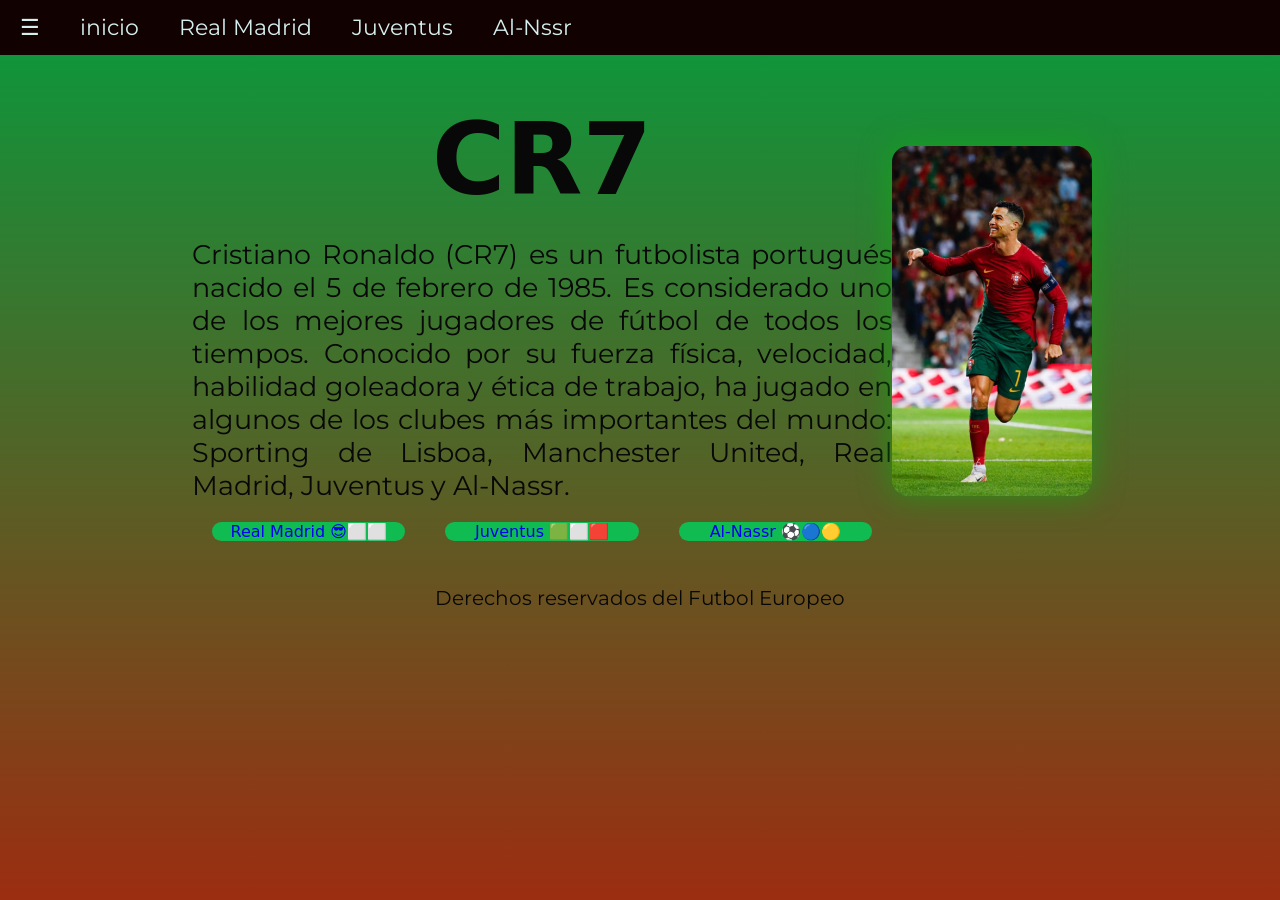
<file: Index.html>
<!DOCTYPE html>
<html lang="en">
<head>
    <meta charset="UTF-8">
    <meta name="viewport" content="width=<device-width>, initial-scale=1.0">
    <title>Document</title>
    <link rel="stylesheet" href="styletech.css">
</head>
<body>
    <header>
    <nav class="navbar">
        <a href="#" class="navbar-toggle" onclick="openNav()">&#9776</a> <!--Icono de tres barras horizontales-->
        <a href="Index.html">inicio</a>
       <a href="Real Madrid.html">Real Madrid</a>
            <a href="Juventus.html" >Juventus</a>
            <a href="Al-Nassr.html" >Al-Nssr</a>
        </div>
    </nav>
    <div id="mySidenav" class="sidenav">
        <a href="javascript: void(0) " class="closebtn" onclick="closeNav()">&times;</a>
        <a href="Index.html" >inicio</a>
       <a href="Real Madrid.html">Real Madrid</a>
            <a href="Juventus.html" >Juventus</a>
            <a href="Al-Nassr.html" >Al-Nssr</a>
        </div>
    </div>
    </header>
    <main class="presentacion-main">
      <section class="presentacion-section">
        <h1 class="titulo"> CR7 </h1>
        <p class="contenido-parrafo"> Cristiano Ronaldo (CR7) es un futbolista portugués nacido el 5 de febrero de 1985. 
                Es considerado uno de los mejores jugadores de fútbol de todos los tiempos.
                 Conocido por su fuerza física, velocidad, habilidad goleadora y ética de trabajo,
                  ha jugado en algunos de los clubes más importantes del mundo: Sporting de Lisboa, Manchester United,
                 Real Madrid, Juventus y Al-Nassr. </p>
            <div class="hypervinculo">
                <a class="link" href="https://www.realmadrid.com/es-ES/"> Real Madrid 😎⬜⬜ </a>
                <a class="link" href="https://www.juventus.com/" > Juventus 🟩⬜🟥 </a>
                <a class="link" href=" https://alnassr.sa//" > Al-Nassr ⚽🔵🟡 </a>
            </div>
    </section>
    <img class="imagen" src="CR7 POR.jpg" alt="Cristiano Ronaldo" width="200px">
    </main>

    <footer>
<p class="footer"> Derechos reservados del Futbol Europeo</p>
    </footer>
    <script src="scripts.js"></script>
</body>
</html>
</file>
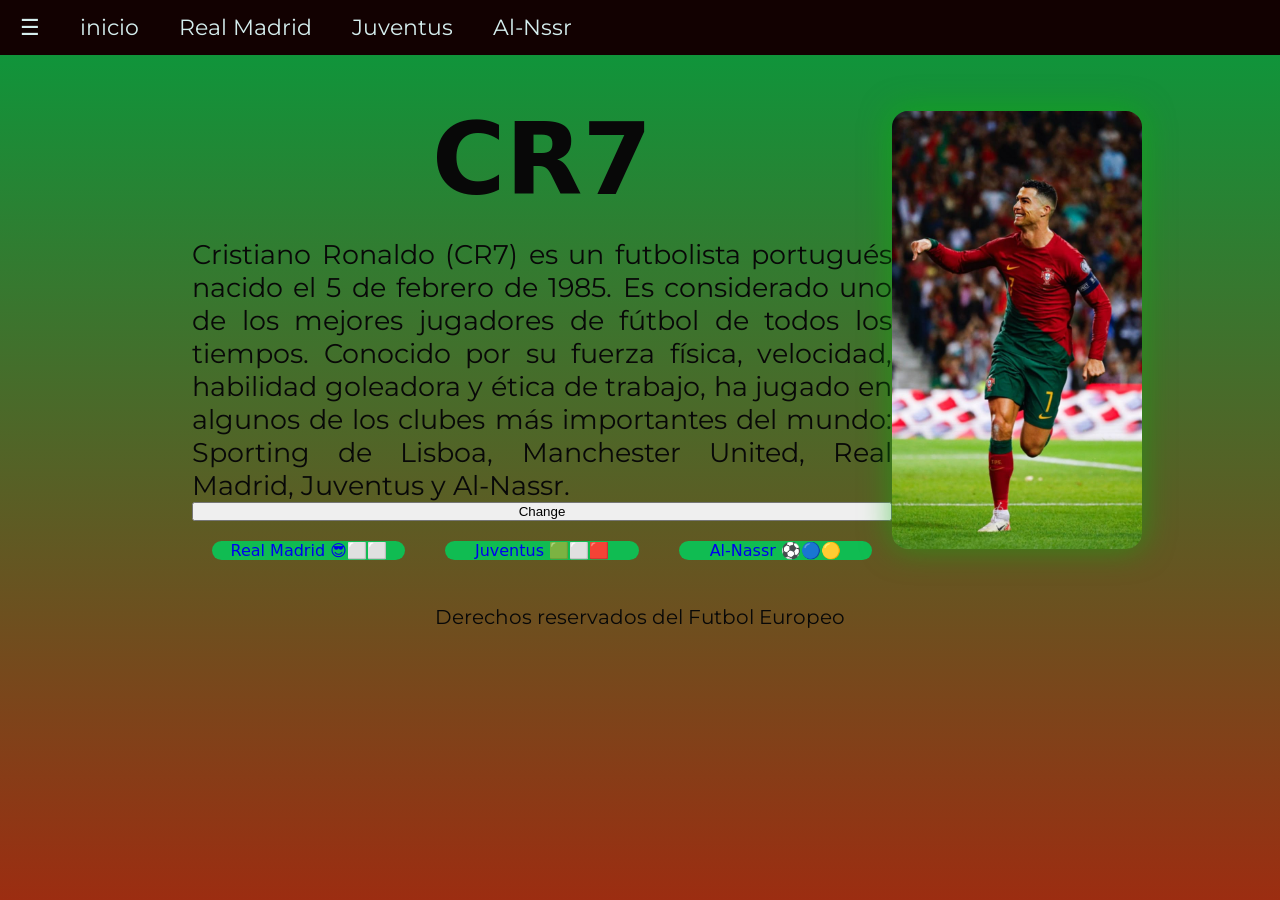
<file: index.html>
<!DOCTYPE html>
<html lang="en">
<head>
    <meta charset="UTF-8">
    <meta name="viewport" content="width=<device-width>, initial-scale=1.0">
    <title>Document</title>
    <link rel="stylesheet" href="styletech.css">
</head>
<body id="colorfondo">
      
    <header>
    <nav class="navbar">
        <a href="#" class="navbar-toggle" onclick="openNav()">&#9776</a> <!--Icono de tres barras horizontales-->
        <a href="index.html">inicio</a>
       <a href="real madrid.html">Real Madrid</a>
            <a href="juventus.html" >Juventus</a>
            <a href="al-nassr.html" >Al-Nssr</a>
        </div>
    </nav>
    <div id="mySidenav" class="sidenav">
        <a href="javascript: void(0) " class="closebtn" onclick="closeNav()">&times;</a>
        <a href="index.html" >inicio</a>
       <a href="real madrid.html">Real Madrid</a>
            <a href="juventus.html" >Juventus</a>
            <a href="al-nassr.html" >Al-Nssr</a>
        </div>
    </div>
    </header>
    <main class="presentacion-main">
      <section class="presentacion-section">
        <h1 id= "titulo" class="titulo"> CR7 </h1>
        <p id = "parrafo" class="contenido-parrafo"> Cristiano Ronaldo (CR7) es un futbolista portugués nacido el 5 de febrero de 1985. 
                Es considerado uno de los mejores jugadores de fútbol de todos los tiempos.
                 Conocido por su fuerza física, velocidad, habilidad goleadora y ética de trabajo,
                  ha jugado en algunos de los clubes más importantes del mundo: Sporting de Lisboa, Manchester United,
                 Real Madrid, Juventus y Al-Nassr. </p>
                 <button onclick="cambiarcolor('red','16px','arial','yellow')">Change</button>
            <div class="hypervinculo">
                <a class="link" href="https://www.realmadrid.com/es-ES/"> Real Madrid 😎⬜⬜ </a>
                <a class="link" href="https://www.juventus.com/" > Juventus 🟩⬜🟥 </a>
                <a class="link" href=" https://alnassr.sa//" > Al-Nassr ⚽🔵🟡 </a>
             
            </div>
    </section>
    <img class="imagen" src="cr7por.jpg" alt="Cristiano Ronaldo" width="250px">
    </main>

    <footer>
<p class="footer"> Derechos reservados del Futbol Europeo</p>
    </footer>
    <script src="scripts.js"></script>
</body>
</html>
</file>
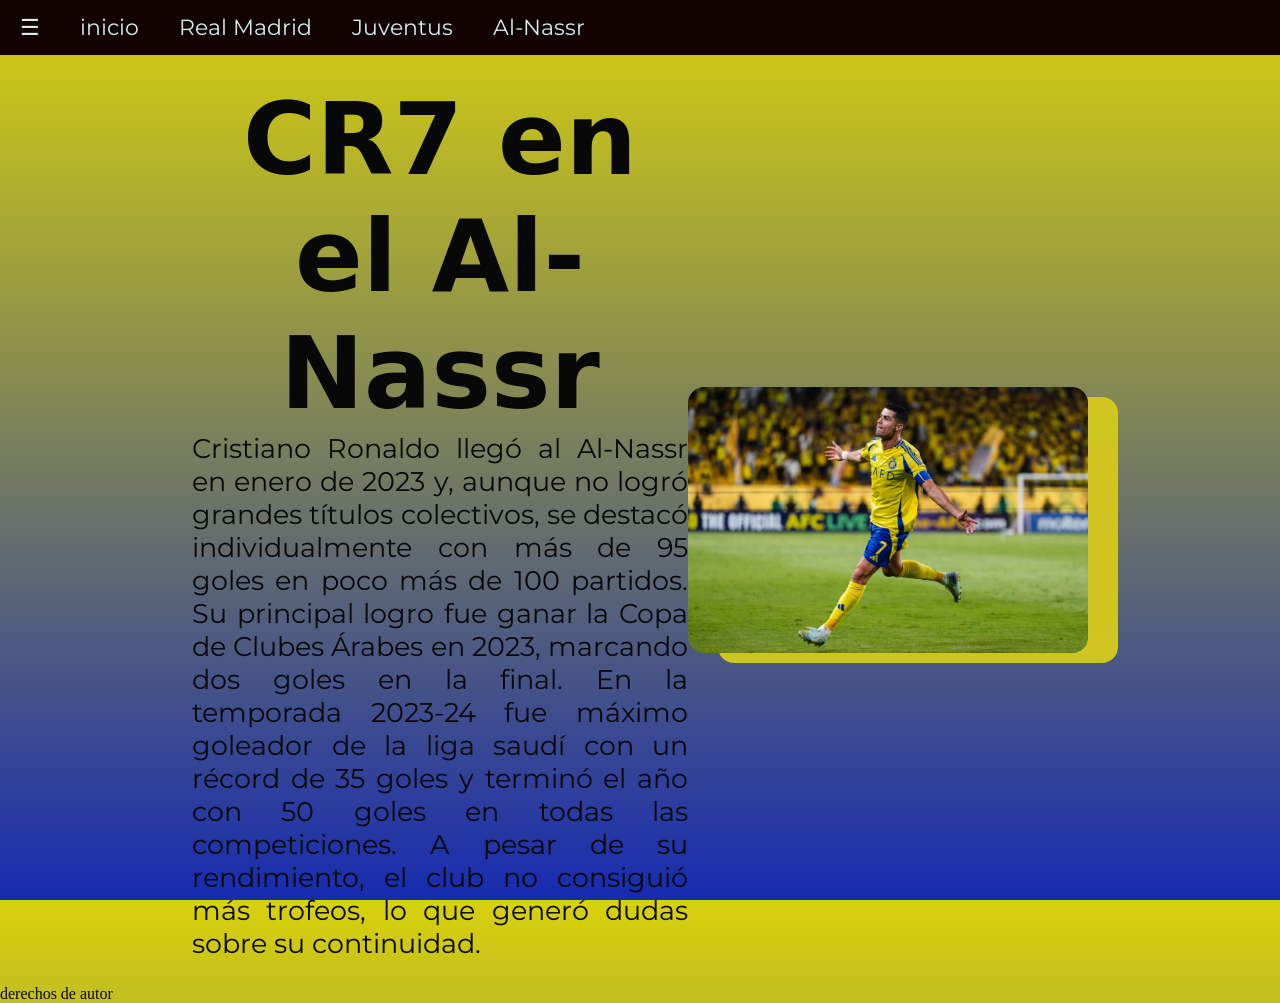
<file: Al-Nassr.html>
<!DOCTYPE html>
<html lang="en">
<head>
    <meta charset="UTF-8">
    <meta name="viewport" content="width=device-width, initial-scale=1.0">
    <title>Document</title>
    <link rel="stylesheet" href="styletech4.css">
</head>
<body>
    <header>
        <nav class="navbar">
            <a href="#" class="navbar-toggle" onclick="openNav()">&#9776</a> <!--Icono de tres barras horizontales-->
            <a href="Index.html">inicio</a>
               <a href="Real Madrid.html">Real Madrid</a>
            <a href="Juventus.html" >Juventus</a>
            <a href="Al-Nassr.html" >Al-Nassr</a>
        </nav>
        <div id="mySidenav" class="sidenav">
            <a href="javascript: void(0) " class="closebtn" onclick="closeNav()">&times;</a>
            <a href="Index.html" >inicio</a>
               <a href="Real Madrid.html">Real Madrid</a>
            <a href="Juventus.html" >Juventus</a>
            <a href="Al-Nassr.html" >Al-Nassr</a>
        </nav>
        </div>
        </header>
        <main class="presentacion-main">
            <section class="presentacion-section">
            <div id="contenido">
            <h1 class="titulo"> CR7 en el Al-Nassr</h1>
            <p class="contenido-parrafo"> Cristiano Ronaldo llegó al Al-Nassr en enero de 2023 y, aunque no logró grandes títulos colectivos, se destacó individualmente con más de 95 goles en poco más de 100 partidos.
                 Su principal logro fue ganar la Copa de Clubes Árabes en 2023, marcando dos goles en la final. En la temporada 2023-24 fue máximo goleador de la liga saudí con un récord de 
                 35 goles y terminó el año con 50 goles en todas las competiciones. A pesar de su rendimiento, el club no consiguió más trofeos, lo que generó dudas sobre su continuidad. </p>
            </div>
            </section>
    <img class="imagen" src="Ronaldo Al-Nassr.jpg" alt="Cristiano Ronaldo" width="400px">
        </main>
        <footer>
<p>  derechos de autor</p> 
        </footer>
        <script src="scripts.js"></script>
</body>
</html>
</file>
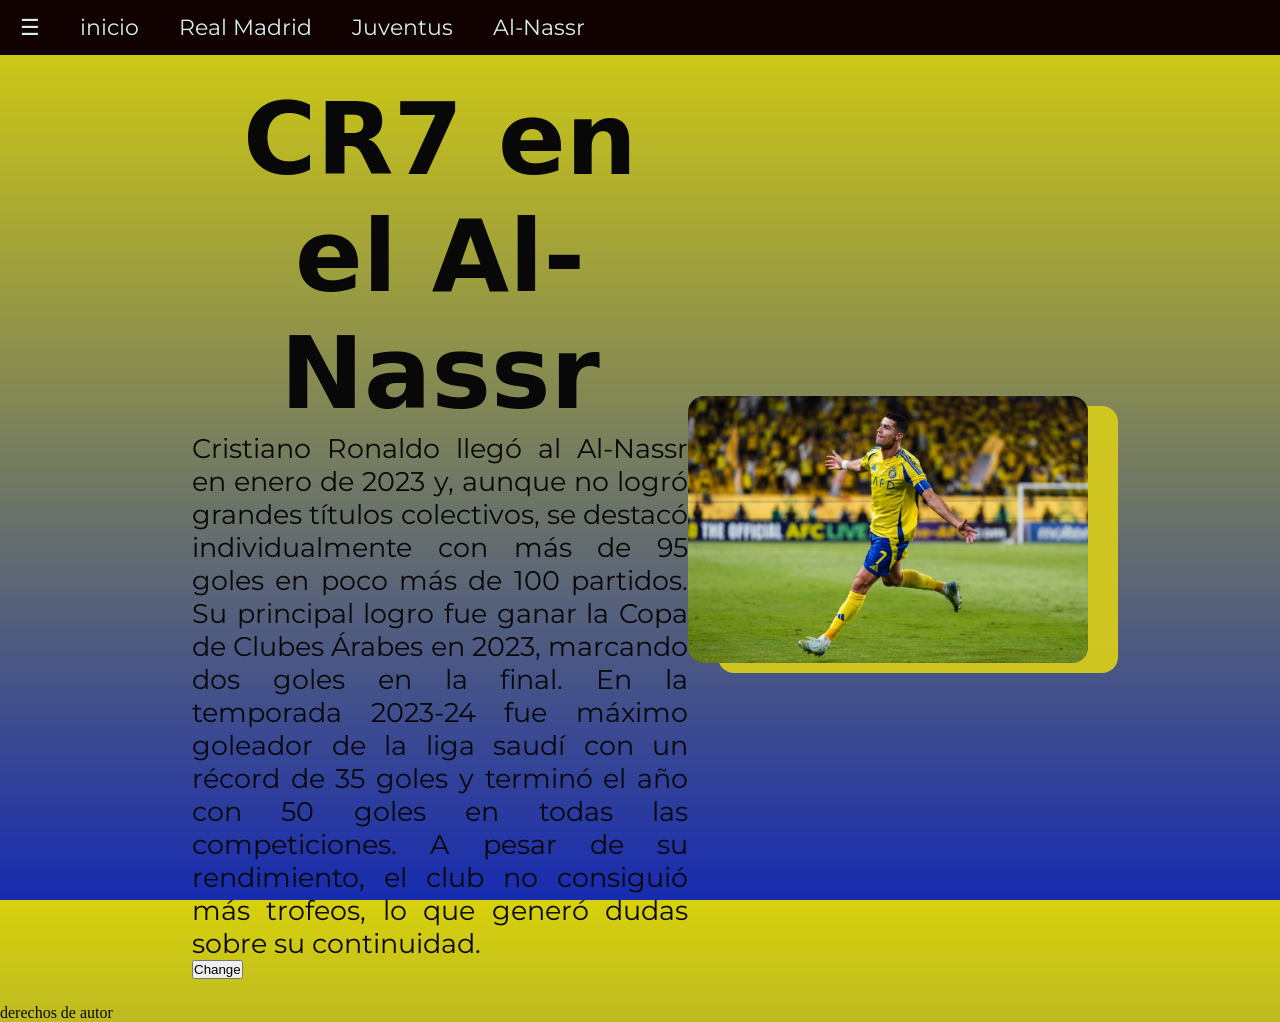
<file: al-nassr.html>
<!DOCTYPE html>
<html lang="en">
<head>
    <meta charset="UTF-8">
    <meta name="viewport" content="width=device-width, initial-scale=1.0">
    <title>Document</title>
    <link rel="stylesheet" href="styletech4.css">
</head>
<body>
    <header>
        <nav class="navbar">
            <a href="#" class="navbar-toggle" onclick="openNav()">&#9776</a> <!--Icono de tres barras horizontales-->
            <a href="index.html">inicio</a>
               <a href="real madrid.html">Real Madrid</a>
            <a href="juventus.html" >Juventus</a>
            <a href="al-nassr.html" >Al-Nassr</a>
        </nav>
        <div id="mySidenav" class="sidenav">
            <a href="javascript: void(0) " class="closebtn" onclick="closeNav()">&times;</a>
            <a href="index.html" >inicio</a>
               <a href="real madrid.html">Real Madrid</a>
            <a href="juventus.html" >Juventus</a>
            <a href="al-nassr.html" >Al-Nassr</a>
        </nav>
        </div>
        </header>
        <main class="presentacion-main">
            <section class="presentacion-section">
            <div id="contenido">
            <h1 id= "titulo" class="titulo"> CR7 en el Al-Nassr</h1>
            <p id = "parrafo" class="contenido-parrafo"> Cristiano Ronaldo llegó al Al-Nassr en enero de 2023 y, aunque no logró grandes títulos colectivos, se destacó individualmente con más de 95 goles en poco más de 100 partidos.
                 Su principal logro fue ganar la Copa de Clubes Árabes en 2023, marcando dos goles en la final. En la temporada 2023-24 fue máximo goleador de la liga saudí con un récord de 
                 35 goles y terminó el año con 50 goles en todas las competiciones. A pesar de su rendimiento, el club no consiguió más trofeos, lo que generó dudas sobre su continuidad. </p>
                 <button onclick="cambiarcolor('green','16px','arial','yellow')">Change</button>
                </div>
            </section>
    <img class="imagen" src="ronaldoal-nassr.jpg" alt="Cristiano Ronaldo" width="400px">
        </main>
        <footer>
<p>  derechos de autor</p> 
        </footer>
        <script src="scripts.js"></script>
</body>
</html>
</file>
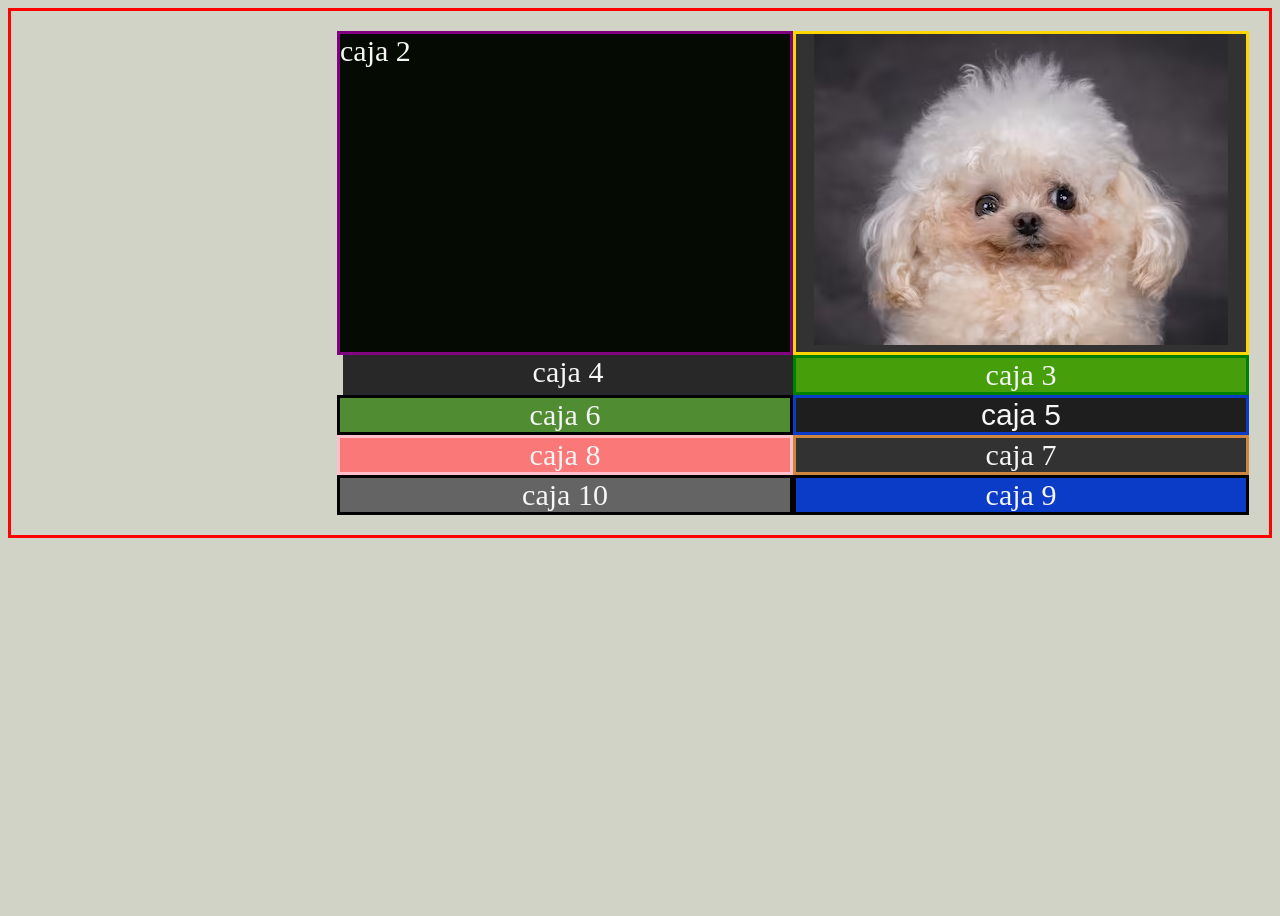
<file: flex.html>
<!DOCTYPE html>
<html lang="en">
<head>
    <meta charset="UTF-8">
    <meta name="viewport" content="width=,<, initial-scale=1.0">
    <title>Document</title>
    <link rel="stylesheet" href="styleflex.css">
</head>
<body>
    <div class="contenedor">
            <div class="caja1"> <img src="perrito.jpg" alt="perrito"></div>
            <div class="caja2"> caja 2</div>
            <div class="caja3"> caja 3</div>
            <div class="caja4"> caja 4</div>
            <div class="caja5"> caja 5</div>
            <div class="caja6"> caja 6</div>
            <div class="caja7"> caja 7</div>
            <div class="caja8"> caja 8</div>
            <div class="caja9"> caja 9</div>
            <div class="caja10"> caja 10</div>
            </div>
    </div>
</body>
</html>
</file>
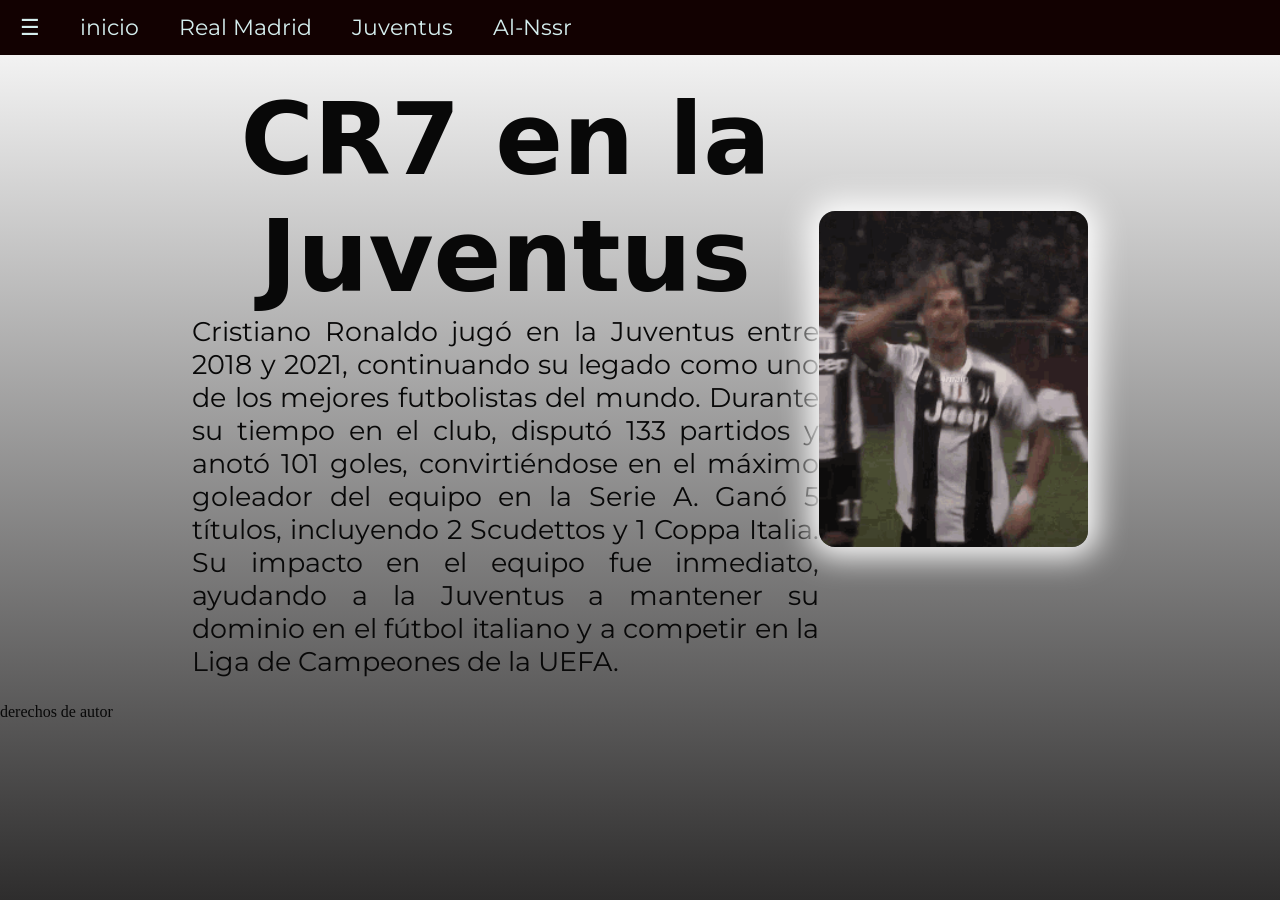
<file: Juventus.html>
<!DOCTYPE html>
<html lang="en">
<head>
    <meta charset="UTF-8">
    <meta name="viewport" content="width=device-width, initial-scale=1.0">
    <title>Document</title>
    <link rel="stylesheet" href="styletech3.css">
</head>
<body>
    <header>
        <nav class="navbar">
            <a href="#" class="navbar-toggle" onclick="openNav()">&#9776</a> <!--Icono de tres barras horizontales-->
            <a href="Index.html">inicio</a>
            <a href="Real Madrid.html">Real Madrid</a>
            <a href="Juventus.html" >Juventus</a>
            <a href="Al-Nassr.html" >Al-Nssr</a>
        </nav>
        <div id="mySidenav" class="sidenav">
            <a href="javascript: void(0) " class="closebtn" onclick="closeNav()">&times;</a>
             <a href="Real Madrid.html">Real Madrid</a>
            <a href="Juventus.html" >Juventus</a>
            <a href="Al-Nassr.html" >Al-Nssr</a>
        </div>
        </header>
            <main class="presentacion-main">
                <section class="presentacion-section">
            <div id="contenido">
            <h1 class="titulo"> CR7 en la Juventus</h1>
            <p class="contenido-parrafo"> Cristiano Ronaldo jugó en la Juventus entre 2018 y 2021, continuando su legado como uno de los mejores futbolistas del mundo.
                 Durante su tiempo en el club, disputó 133 partidos y anotó 101 goles, convirtiéndose en el máximo goleador del equipo en la Serie A.
                  Ganó 5 títulos, incluyendo 2 Scudettos y 1 Coppa Italia. Su impacto en el equipo fue inmediato, ayudando a la Juventus a mantener su dominio en el fútbol italiano y a competir en la Liga de Campeones de la UEFA.</p>
          
                </div>
                 </section>
    <img class="imagen" src="cristiano-ronaldo-ronaldo-juventus.gif" alt="Cristiano Ronaldo" width="300px">
        </main>
        <footer>
<p>  derechos de autor</p> 
        </footer>
        <script src="scripts.js"></script>
</body>
</html>
</file>
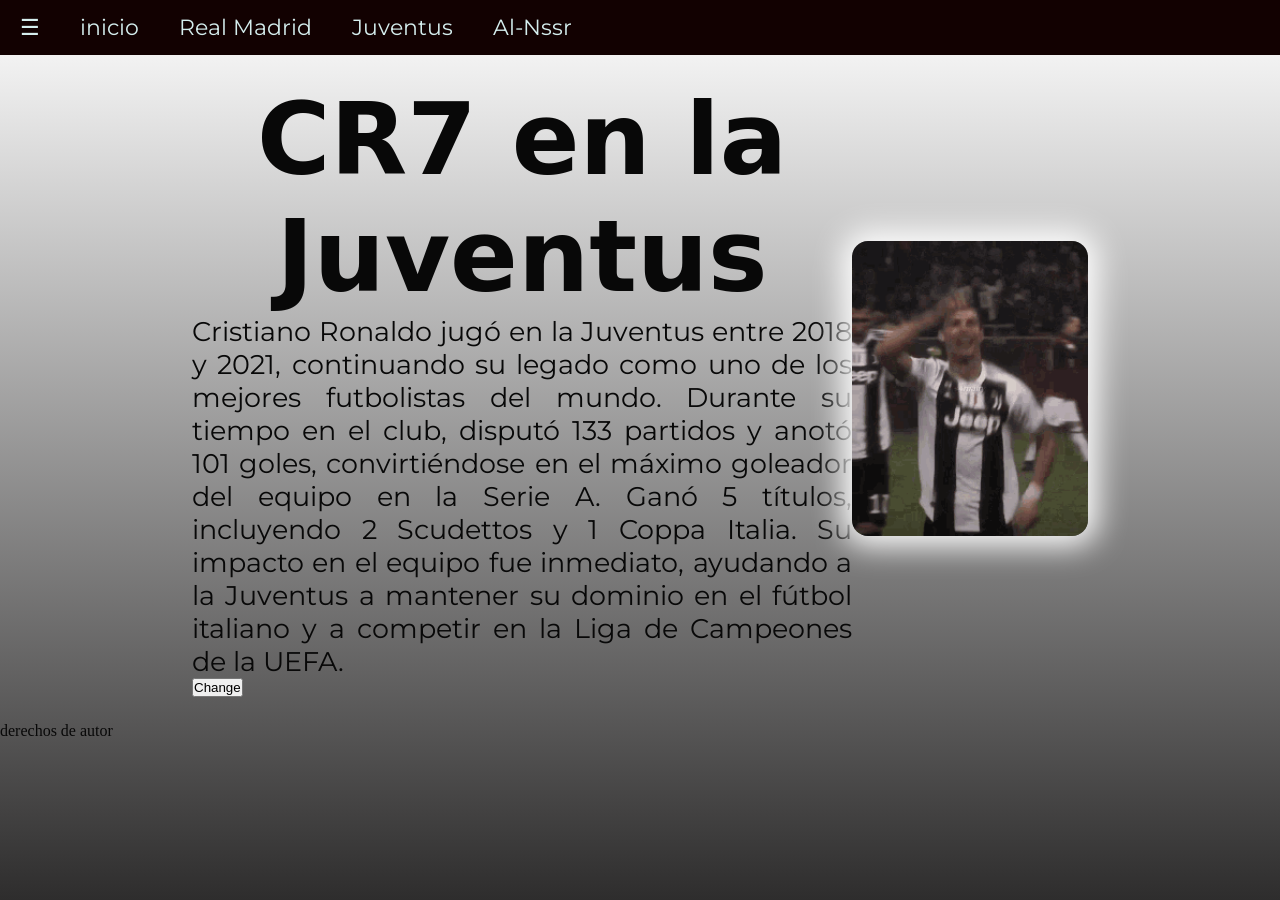
<file: juventus.html>
<!DOCTYPE html>
<html lang="en">
<head>
    <meta charset="UTF-8">
    <meta name="viewport" content="width=device-width, initial-scale=1.0">
    <title>Document</title>
    <link rel="stylesheet" href="styletech3.css">
</head>
<body>
    <header>
        <nav class="navbar">
            <a href="#" class="navbar-toggle" onclick="openNav()">&#9776</a> <!--Icono de tres barras horizontales-->
            <a href="index.html">inicio</a>
            <a href="real madrid.html">Real Madrid</a>
            <a href="juventus.html" >Juventus</a>
            <a href="al-nassr.html" >Al-Nssr</a>
        </nav>
        <div id="mySidenav" class="sidenav">
            <a href="javascript: void(0) " class="closebtn" onclick="closeNav()">&times;</a>
             <a href="real madrid.html">Real Madrid</a>
            <a href="juventus.html" >Juventus</a>
            <a href="al-nassr.html" >Al-Nssr</a>
        </div>
        </header>
            <main class="presentacion-main">
                <section class="presentacion-section">
            <div id="contenido">
            <h1 id= "titulo" class="titulo"> CR7 en la Juventus</h1>
            <p  id = "parrafo" class="contenido-parrafo"> Cristiano Ronaldo jugó en la Juventus entre 2018 y 2021, continuando su legado como uno de los mejores futbolistas del mundo.
                 Durante su tiempo en el club, disputó 133 partidos y anotó 101 goles, convirtiéndose en el máximo goleador del equipo en la Serie A.
                  Ganó 5 títulos, incluyendo 2 Scudettos y 1 Coppa Italia. Su impacto en el equipo fue inmediato, ayudando a la Juventus a mantener su dominio en el fútbol italiano y a competir en la Liga de Campeones de la UEFA.</p>
                  
                  <button onclick="cambiarcolor('green','16px','arial','yellow')">Change</button>
                </div>
                 </section>
    <img class="imagen" src="cristiano-ronaldo-ronaldo-juventus.gif" alt="Cristiano Ronaldo" width="250px">
        </main>
        <footer>
<p>  derechos de autor</p> 
        </footer>
        <script src="scripts.js"></script>
</body>
</html>
</file>
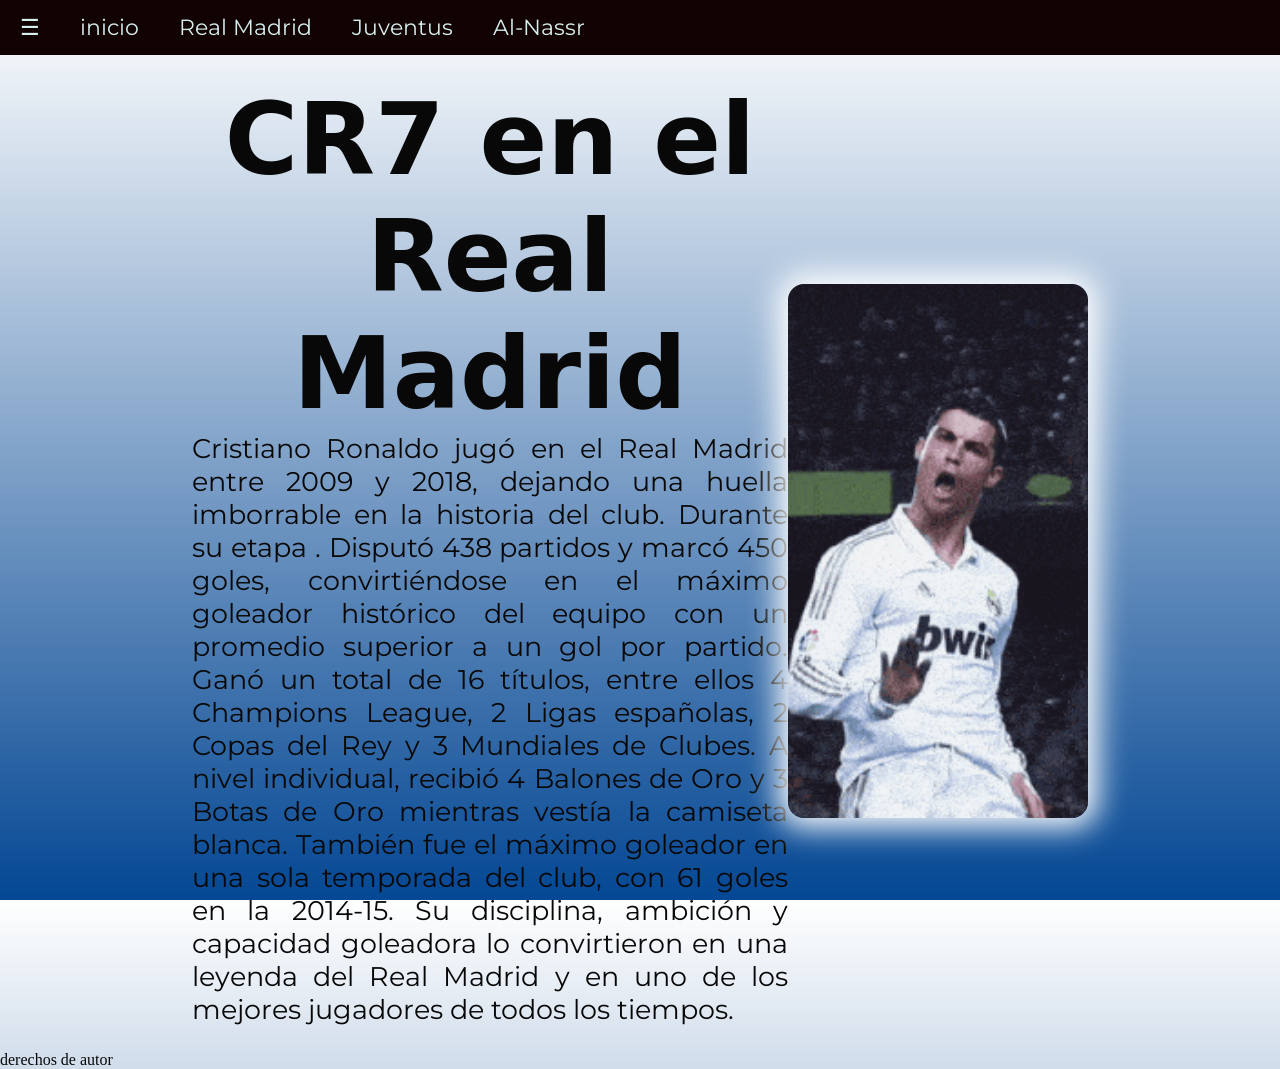
<file: Real Madrid.html>
<!DOCTYPE html>
<html lang="en">
<head>
    <meta charset="UTF-8">
    <meta name="viewport" content="width=device-width, initial-scale=1.0">
    <title>Document</title>
    <link rel="stylesheet" href="styletech2.css">
</head>
<body>
    <header>
        <nav class="navbar">
            <a href="#" class="navbar-toggle" onclick="openNav()">&#9776</a> <!--Icono de tres barras horizontales-->
            <a href="Index.html">inicio</a>
              <a href="Real Madrid.html">Real Madrid</a>
            <a href="Juventus.html" >Juventus</a>
            <a href="Al-Nassr.html" >Al-Nassr</a>
        </nav>
        </nav>
        <div id="mySidenav" class="sidenav">
            <a href="javascript: void(0) " class="closebtn" onclick="closeNav()">&times;</a>
            <a href="Index.html" >inicio</a>
              <a href="Real Madrid.html">Real Madrid</a>
            <a href="Juventus.html" >Juventus</a>
            <a href="Al-Nassr.html" >Al-Nassr</a>
        </nav>  
        </div>
        </header>
            <main class="presentacion-main">
                <section class="presentacion-section">
            <div id="contenido">
            <h1 class="titulo"> CR7 en el Real Madrid </h1>
    
            <p  class="contenido-parrafo"> Cristiano Ronaldo jugó en el Real Madrid entre 2009 y 2018, dejando una huella imborrable en la historia del club. Durante su etapa
                 . Disputó 438 partidos y marcó 450 goles, convirtiéndose en el máximo goleador histórico del equipo con un promedio superior a un gol por partido. 
                 Ganó un total de 16 títulos, entre ellos 4 Champions League, 2 Ligas españolas, 2 Copas del Rey y 3 Mundiales de Clubes. 
                 A nivel individual, recibió 4 Balones de Oro y 3 Botas de Oro mientras vestía la camiseta blanca. 
                 También fue el máximo goleador en una sola temporada del club, con 61 goles en la 2014-15. 
                 Su disciplina, ambición y capacidad goleadora lo convirtieron en una leyenda del Real Madrid y en uno de los mejores jugadores de todos los tiempos.</p>
            </div>
            </section>
            <div>
                <img class="imagen" src="cr7-calma.gif" alt=" Cristiano Ronaldo"  width="300px">
            </div>
</main>
        <footer>
<p>  derechos de autor</p> 
        </footer>
        <script src="scripts.js"></script>
</body>
</html>
</file>
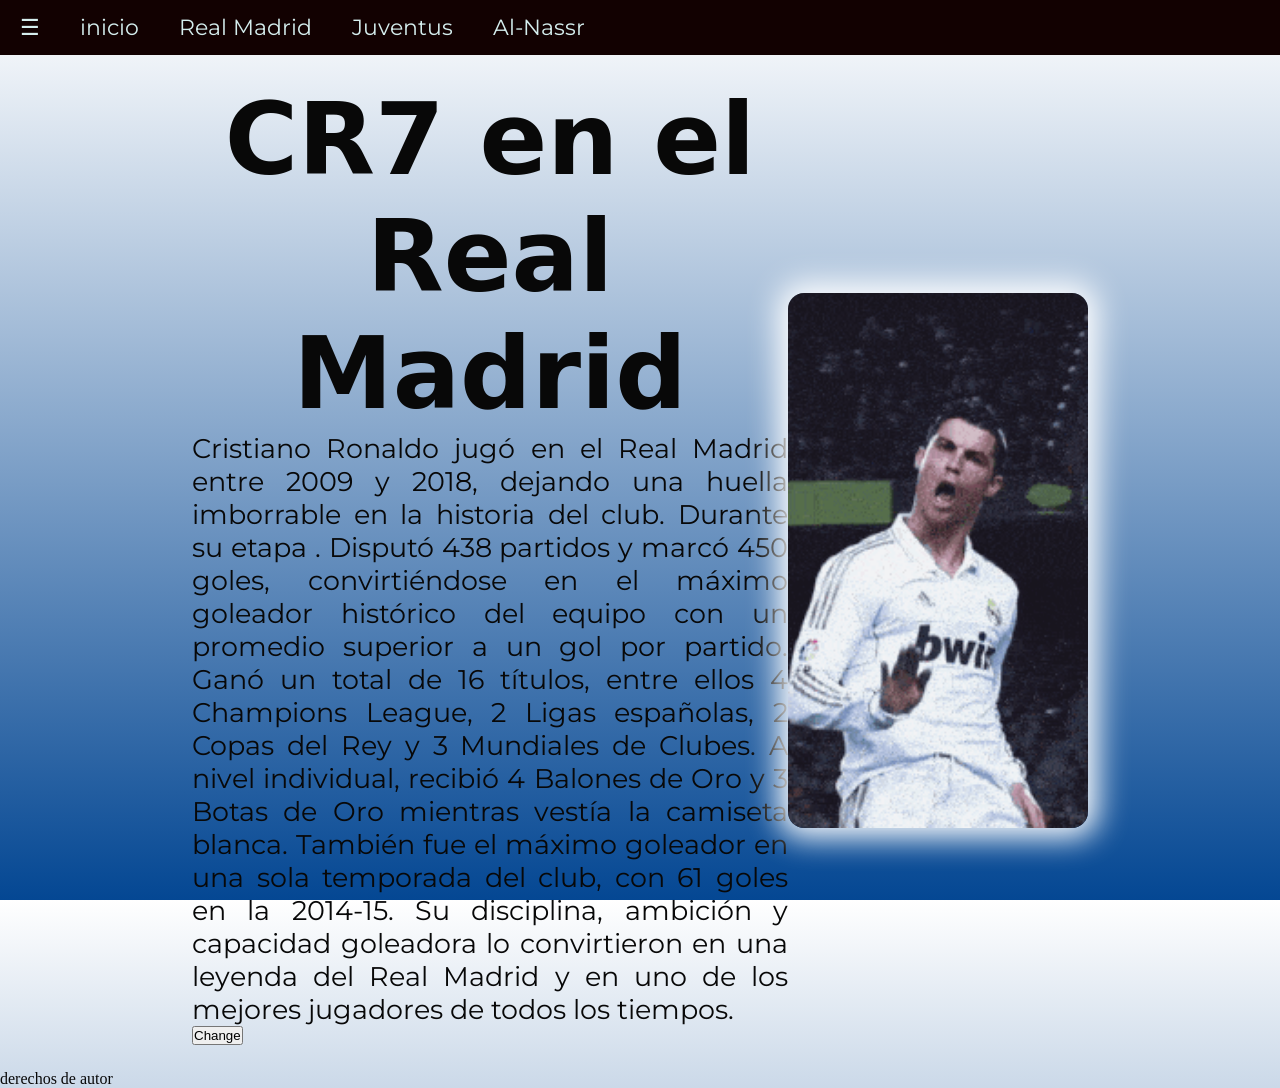
<file: real madrid.html>
<!DOCTYPE html>
<html lang="en">
<head>
    <meta charset="UTF-8">
    <meta name="viewport" content="width=device-width, initial-scale=1.0">
    <title>Document</title>
    <link rel="stylesheet" href="styletech2.css">
</head>
<body>
    <header>
        <nav class="navbar">
            <a href="#" class="navbar-toggle" onclick="openNav()">&#9776</a> <!--Icono de tres barras horizontales-->
            <a href="index.html">inicio</a>
              <a href="real madrid.html">Real Madrid</a>
            <a href="juventus.html" >Juventus</a>
            <a href="al-nassr.html" >Al-Nassr</a>
        </nav>
        </nav>
        <div id="mySidenav" class="sidenav">
            <a href="javascript: void(0) " class="closebtn" onclick="closeNav()">&times;</a>
            <a href="index.html" >inicio</a>
              <a href="real madrid.html">Real Madrid</a>
            <a href="juventus.html" >Juventus</a>
            <a href="al-nassr.html" >Al-Nassr</a>
        </nav>  
        </div>
        </header>
            <main class="presentacion-main">
                <section class="presentacion-section">
            <div id="contenido">
            <h1 id= "titulo" class="titulo"> CR7 en el Real Madrid </h1>
    
            <p  id = "parrafo" class="contenido-parrafo"> Cristiano Ronaldo jugó en el Real Madrid entre 2009 y 2018, dejando una huella imborrable en la historia del club. Durante su etapa
                 . Disputó 438 partidos y marcó 450 goles, convirtiéndose en el máximo goleador histórico del equipo con un promedio superior a un gol por partido. 
                 Ganó un total de 16 títulos, entre ellos 4 Champions League, 2 Ligas españolas, 2 Copas del Rey y 3 Mundiales de Clubes. 
                 A nivel individual, recibió 4 Balones de Oro y 3 Botas de Oro mientras vestía la camiseta blanca. 
                 También fue el máximo goleador en una sola temporada del club, con 61 goles en la 2014-15. 
                 Su disciplina, ambición y capacidad goleadora lo convirtieron en una leyenda del Real Madrid y en uno de los mejores jugadores de todos los tiempos.</p>
                 <button onclick="cambiarcolor('green','16px','arial','yellow')">Change</button>
                </div>
            </section>
            <div>
                <img class="imagen" src="cr7-calma.gif" alt=" Cristiano Ronaldo"  width="300px">
            </div>
</main>
        <footer>
<p>  derechos de autor</p> 
        </footer>
        <script src="scripts.js"></script>
</body>
</html>
</file>
<file: styletech.css>
@import url('https://fonts.googleapis.com/css2?family=Montserrat:ital,wght@0,100..900;1,100..900&display=swap');
*{
    margin: 0;
    padding: 0;
}
body{
     height: 100vh;
     box-sizing: border-box;
      background: linear-gradient(to bottom, #079b3d 0%, #9c2d11 100%); 
     color: #080808;
}
.titulo{
       font-size: 6.25rem;
       font-family: system-ui, -apple-system;
       text-align: center;
       margin-top: 1.25rem;
       margin-bottom: 1.25rem;
    
}
.contenido-parrafo{
    font-size: 1.6875rem;
    text-align: justify;
    font-family: "Montserrat", sans-serif;
}
.presentacion-main{
    margin: 2%  15%;
    display: flex;
    align-items: center;
    justify-content: space-around;
    
}
.presentacion-section{
    width: 43.75rem;
    display: flex;
    flex-direction: column;
    
}
.hypervinculo{
   display: flex;
   justify-content: space-between; 
}
.link{
    background-color: rgb(16, 188, 82);
    width: 17.5rem;
    border-radius: 1rem;
    font-family: system-ui, -apple-system;
    text-decoration: none;
    margin: 1.25rem;
    text-align: center;
}
.imagen{
    border-radius: 1rem;
    box-shadow: 0 0 1.875rem 0.0625rem rgba(9, 184, 9, 0.5) ;
}
.footer{
    font-size: 1.25rem;
    font-family: "Montserrat", sans-serif;
    text-align: center;

}
    /* Estilos para el navbar*/
.navbar {
    background-color: #120101;
    overflow: hidden;
    font-family: "Montserrat", sans-serif;
    font-size: 1.375rem;
    
}
.navbar a {
    float:left;
    display: block;
    color: rgb(213, 238, 238);
    text-align: center;
    padding: 0.875rem 1.25rem;
    text-decoration: none;
}
.navbar a:hover {
    background-color: rgb(18, 178, 56);
    color: rgb(180, 59, 26);
}
.navbar-toggle {
     display: inline-block;
     color: bisque;
     cursor: pointer;
}
.sidenav {
    height: 100%;
    width: 0; /* Establecer el ancho inicial en 0 */
    position: fixed;
    z-index: 1;
    top: 0;
    left: 0;
    background-color: rgb(206, 47, 15);
    overflow: hidden;
    transition: 0.5s;
    padding-top: 60px;
    font-family: "Montserrat", sans-serif;
    font-size: 22px;
}
.sidenav a{
    padding: 0.625rem 0.9375rem;
    text-decoration: none;
    font-size: 1.25rem;
    color: rgb(12, 197, 31);
    display: block;
    transition: 0.3s;
}
.sidenav a:hover {
    background-color: aqua;
    color: azure;
}
.sidenav .closebtn {
    position: absolute;
    top: 0;
    right: 1.5625rem;
    font-size: 2.25rem;
    margin-left: 3.125rem;
}

@media (max-width:78.125rem){
.presentacion-main {
    flex-direction: column-reverse
} 
.presentacion-section{
    width: auto;
}
}
</file>
<file: styletech4.css>
@import url('https://fonts.googleapis.com/css2?family=Montserrat:ital,wght@0,100..900;1,100..900&display=swap');
*{
    margin: 0;
    padding: 0;
}
body{
     height: 100vh;
     box-sizing: border-box;
      background: linear-gradient(to bottom, #d8d10c 0%, #172bb0 100%); 
     color: #080808;
}
.titulo{
       border: 0;
       padding: 0;
       font-size: 6.25rem;
       font-family: system-ui, -apple-system;
       text-align: center;
    
}
.contenido-parrafo{
    font-size: 1.6875rem;
    text-align: justify;
    font-family: "Montserrat", sans-serif;
}
.presentacion-main{
    margin: 2%  15%;
    display: flex;
    align-items: center;
    justify-content: space-around;
    
}
.presentacion-section{
    width: 43.75rem;
    display: flex;
    flex-direction: column;
    
}
.hypervinculo{
   display: flex;
   justify-content: space-between; 
}
.link{
    background-color: rgb(16, 188, 82);
    width: 17.5rem;
    border-radius: 1rem;
    font-family: system-ui, -apple-system;
    text-decoration: none;
    margin: 1.25rem;
    text-align: center;
}
.imagen{
    border-radius: 1rem;
    box-shadow: 1.875rem 0.625rem rgba(211, 199, 31, 0.979) ;
    text-align: center;
    object-fit: cover;
}
.footer{
    font-size: 1.25rem;
    font-family: "Montserrat", sans-serif;
    text-align: center;

}
    /* Estilos para el navbar*/
.navbar {
    background-color: #120101;
    overflow: hidden;
    font-family: "Montserrat", sans-serif;
    font-size: 1.375rem;
    
}
.navbar a {
    float:left;
    display: block;
    color: rgb(213, 238, 238);
    text-align: center;
    padding: 0.875rem 1.25rem;
    text-decoration: none;
}
.navbar a:hover {
    background-color: rgb(231, 214, 34);
    color: rgb(19, 24, 181);
}
.navbar-toggle {
     display: inline-block;
     color: bisque;
     cursor: pointer;
}
.sidenav {
    height: 100%;
    width: 0; /* Establecer el ancho inicial en 0 */
    position: fixed;
    z-index: 1;
    top: 0;
    left: 0;
    background-color: rgb(255, 255, 255);
    overflow: hidden;
    transition: 0.5s;
    padding-top: 3.75rem;
    font-family: "Montserrat", sans-serif;
    font-size: 1.375rem;
}
.sidenav a{
    padding: 0.625rem 0.9375rem;
    text-decoration: none;
    font-size: 1.25rem;
    color: rgb(11, 11, 11);
    display: block;
    transition: 0.3s;
}
.sidenav a:hover {
    background-color: aqua;
    color: azure;
}
.sidenav .closebtn {
    position: absolute;
    top: 0;
    right: 1.5625rem;
    font-size: 2.25rem;
    margin-left: 3.125rem;
}


@media (max-width:78.125rem){
    .presentacion-main {
        flex-direction: column-reverse
    } 
    presentacion-section{
        width: auto;
    }
    }
</file>
<file: styleflex.css>
body{
     height: 100vh;
     box-sizing: border-box;
     background-color: rgb(209, 211, 199);
     color: #f6f6f6;
}



.contenedor{
    display: flex;
    border: 3px solid red;
    flex-direction: row-reverse;
    padding: 20px;
    flex-wrap: wrap;
     
} 
 .caja1{
    border: 3px solid gold;
    background-color: rgb(50,50,50);
    font-size: 30px;
    font-family: 'Trebuchet MS';
    text-align: center;
    width: 450px;
 }
 .caja2{
    border: 3px solid purple;
    background-color: rgb(5,10,2);
    font-size: 30px;
    font-family:'Franklin Gothic Medium';
    text-align:justify;
    width: 450px;
 }
 .caja3{
    border: 3px solid green;
    background-color: rgb(70,159,10);
    font-size: 30px;
    font-family: Georgia, 'Times New Roman', Times, serif;
    text-align: center;
    width: 450px;
   
 }
 .caja4{
    border: 3px solidb goldenrod;
    background-color: rgb(40,40,40);
    font-size: 30px;
    font-family: 'Trebuchet MS';
    text-align: center;
    width: 450px;
 }
 .caja5{
    border: 3px solid rgb(10,60,200);
    background-color: rgb(30,30,30);
    font-size: 30px;
    font-family:Verdana, Geneva, Tahoma, sans-serif;
    text-align: center;
    width: 450px;
 }
 .caja6{
    border: 3px solid black;
    background-color: rgb(80,140,50);
    font-size: 30px;
    font-family: 'Trebuchet MS';
    text-align: center;
    width: 450px;
 }
 .caja7{
    border: 3px solid peru;
    background-color: rgb(50,50,50);
    font-size: 30px;
    font-family:'Lucida Sans';
    text-align: center;
    width: 450px;
 }
 .caja8{
    border: 3px solid pink;
    background-color: rgb(250,120,120);
    font-size: 30px;
    font-family: 'Trebuchet MS';
    text-align: center;
    width: 450px;
 }
.caja9{
    border: 3px solid black;
    background-color: rgb(10,60,200);
    font-size: 30px;
    font-family: 'Trebuchet MS';
    text-align: center;
    width: 450px;
}
.caja10{
    border: 3px solid black;
    background-color: rgb(100,100,100);
    font-size: 30px;
    font-family: 'Trebuchet MS';
    text-align: center;
    width: 450px;
}
</file>
<file: styletech3.css>
@import url('https://fonts.googleapis.com/css2?family=Montserrat:ital,wght@0,100..900;1,100..900&display=swap');
*{
    margin: 0;
    padding: 0;
}
body{
     height: 100vh;
     box-sizing: border-box;
      background: linear-gradient(to bottom, #ffffff 0%, #2e2d2d 100%); 
     color: #080808;
}
.titulo{
       border: 0;
       padding: 0;
       font-size: 6.25rem;
       font-family: system-ui, -apple-system;
       text-align: center;
    
}
.contenido-parrafo{
    font-size: 1.6875rem;
    text-align: justify;
    font-family: "Montserrat", sans-serif;
}
.presentacion-main{
    margin: 2%  15%;
    display: flex;
    align-items: center;
    justify-content: space-around;
    
}
.presentacion-section{
    width: 43.75rem;
    display: flex;
    flex-direction: column;
    
}
.hypervinculo{
   display: flex;
   justify-content: space-between; 
}
.link{
    background-color: rgb(16, 188, 82);
    width: 17.5rem;
    border-radius: 1rem;
    font-family: system-ui, -apple-system;
    text-decoration: none;
    margin: 1.25rem;
    text-align: center;
}
.imagen{
    border-radius: 1rem;
    box-shadow: 0 0 1.875rem 0.625rem rgba(255, 255, 255, 0.979) ;
    text-align: center;
}
.footer{
    font-size: 1.25rem;
    font-family: "Montserrat", sans-serif;
    text-align: center;

}
    /* Estilos para el navbar*/
.navbar {
    background-color: #120101;
    overflow: hidden;
    font-family: "Montserrat", sans-serif;
    font-size: 1.375rem;
    
}
.navbar a {
    float:left;
    display: block;
    color: rgb(213, 238, 238);
    text-align: center;
    padding: 0.875rem 1.25rem;
    text-decoration: none;
}
.navbar a:hover {
    background-color: rgb(250, 250, 250);
    color: rgb(0, 0, 0);
}
.navbar-toggle {
     display: inline-block;
     color: bisque;
     cursor: pointer;
}
.sidenav {
    height: 100%;
    width: 0; /* Establecer el ancho inicial en 0 */
    position: fixed;
    z-index: 1;
    top: 0;
    left: 0;
    background-color: rgb(255, 255, 255);
    overflow: hidden;
    transition: 0.5s;
    padding-top: 3.25rem;
    font-family: "Montserrat", sans-serif;
    font-size: 1.375rem;
}
.sidenav a{
    padding: 0.625rem 0.9375rem;
    text-decoration: none;
    font-size: 1.25rem;
    color: rgb(11, 11, 11);
    display: block;
    transition: 0.3s;
}
.sidenav a:hover {
    background-color: aqua;
    color: azure;
}
.sidenav .closebtn {
    position: absolute;
    top: 0;
    right: 1.5625rem;
    font-size: 2.25rem;
    margin-left: 3.125rem;
}


@media (max-width:78.125rem){
    .presentacion-main {
        flex-direction: column-reverse
    } 
    presentacion-section{
        width: auto;
    }
    }
</file>
<file: styletech2.css>
@import url('https://fonts.googleapis.com/css2?family=Montserrat:ital,wght@0,100..900;1,100..900&display=swap');
*{
    margin: 0;
    padding: 0;
}
body{
     height: 100vh;
     box-sizing: border-box;
      background: linear-gradient(to bottom, #ffffff 0%, #044793 100%); 
     color: #080808;
}
.titulo{
       border: 0;
       padding: 0;
       font-size: 6.25rem;
       font-family: system-ui, -apple-system;
       text-align: center;
    
}
.contenido-parrafo{
    font-size: 1.6875rem;
    text-align: justify;
    font-family: "Montserrat", sans-serif;
}
.presentacion-main{
    margin: 2%  15%;
    display: flex;
    align-items: center;
    justify-content: space-around;
    
}
.presentacion-section{
    width: 43.75rem;
    display: flex;
    flex-direction: column;
    
}
.hypervinculo{
   display: flex;
   justify-content: space-between; 
}
.link{
    background-color: rgb(16, 188, 82);
    width: 17.5rem;
    border-radius: 1rem;
    font-family: system-ui, -apple-system;
    text-decoration: none;
    margin: 1.25rem;
    text-align: center;
}
.imagen{
    border-radius: 1rem;
    box-shadow: 0 0 1.875rem 0.625rem rgba(255, 255, 255, 0.979) ;
    text-align: center;
}
.footer{
    font-size: 1.25rem;
    font-family: "Montserrat", sans-serif;
    text-align: center;

}
    /* Estilos para el navbar*/
.navbar {
    background-color: #120101;
    overflow: hidden;
    font-family: "Montserrat", sans-serif;
    font-size: 1.375rem;
    
}
.navbar a {
    float:left;
    display: block;
    color: rgb(213, 238, 238);
    text-align: center;
    padding: 0.875rem 1.25rem;
    text-decoration: none;
}
.navbar a:hover {
    background-color: rgb(250, 250, 250);
    color: rgb(24, 94, 168);
}
.navbar-toggle {
     display: inline-block;
     color: bisque;
     cursor: pointer;
}
.sidenav {
    height: 100%;
    width: 0; /* Establecer el ancho inicial en 0 */
    position: fixed;
    z-index: 1;
    top: 0;
    left: 0;
    background-color: rgb(255, 255, 255);
    overflow: hidden;
    transition: 0.5s;
    padding-top: 3.75rem;
    font-family: "Montserrat", sans-serif;
    font-size: 1.375rem;
}
.sidenav a{
    padding: 0.625rem 0.9375rem;
    text-decoration: none;
    font-size: 1.25rem;
    color: rgb(11, 11, 11);
    display: block;
    transition: 0.3s;
}
.sidenav a:hover {
    background-color: aqua;
    color: azure;
}
.sidenav .closebtn {
    position: absolute;
    top: 0;
    right: 1.5625rem;
    font-size: 2.25rem;
    margin-left: 3.125rem;
}


@media (max-width:78.125rem){
    .presentacion-main {
        flex-direction: column-reverse
    } 
    presentacion-section{
        width: auto;
    }
    }
</file>
